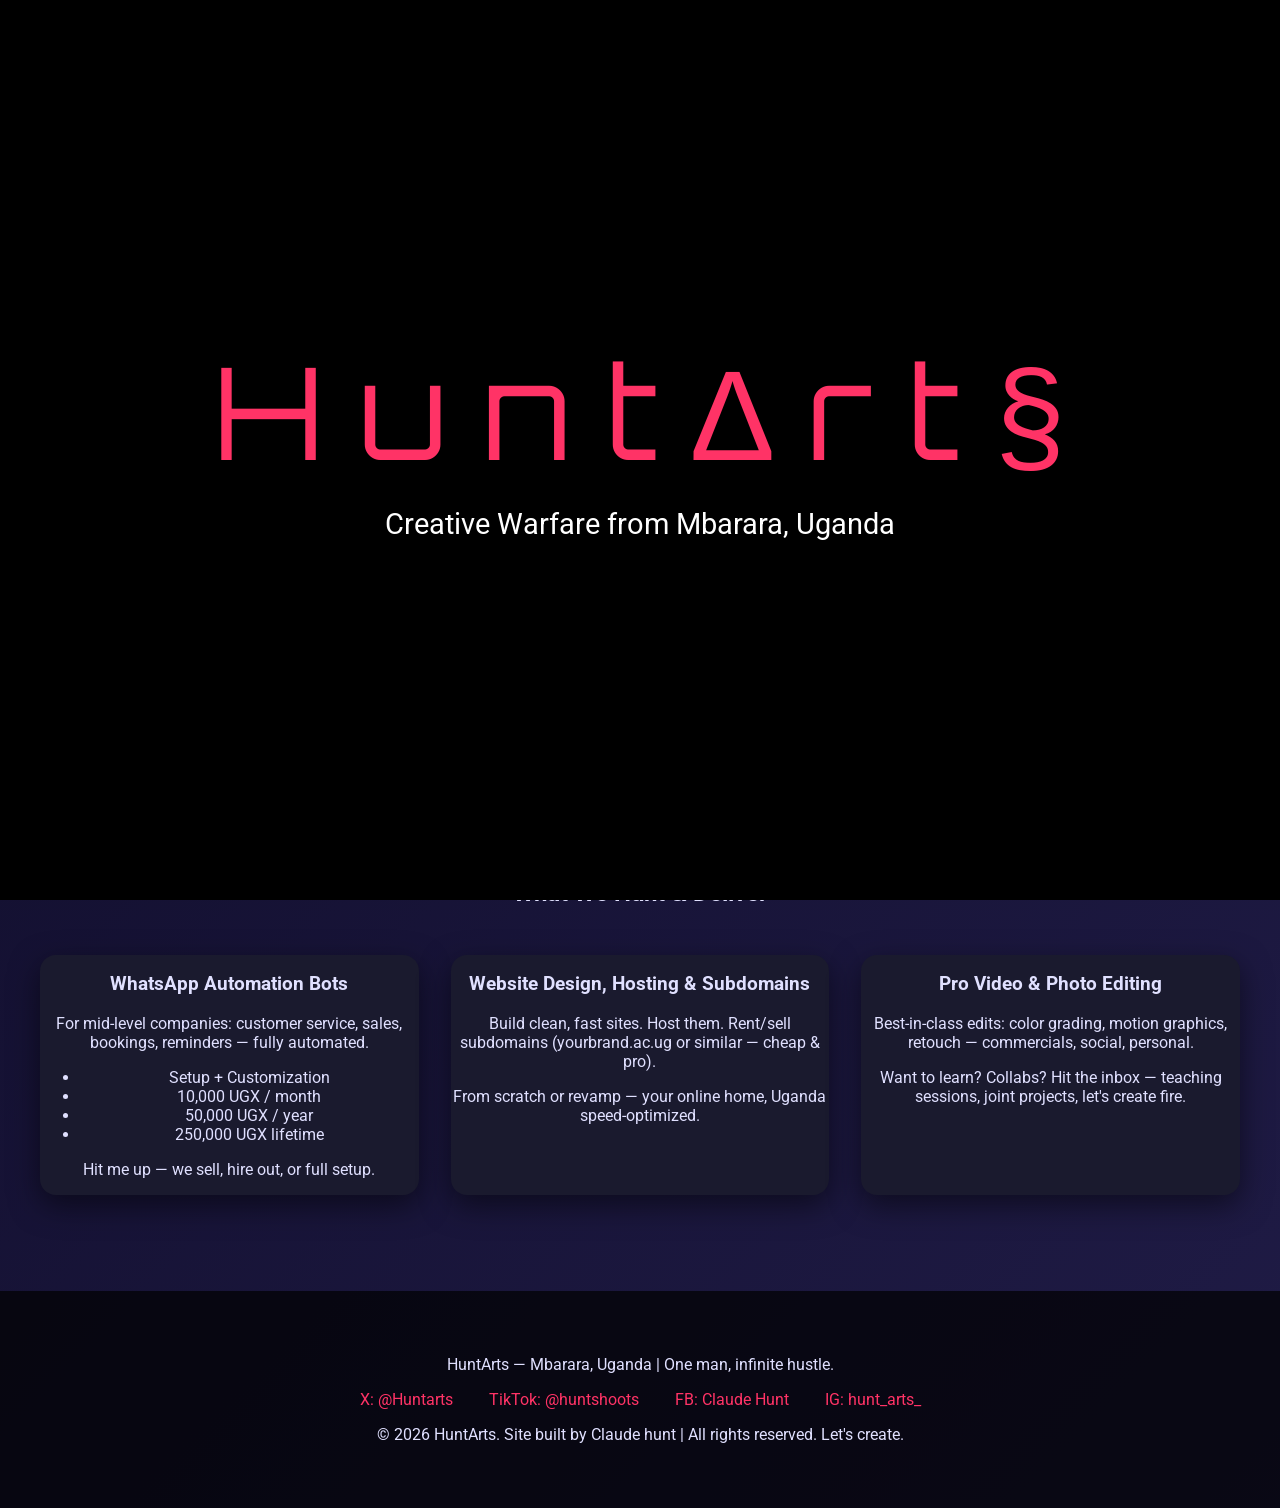
<file: index.html>
<!DOCTYPE html>
<html lang="en" data-theme="dark">  <!-- default dark, class toggles -->
<head>
  <meta charset="UTF-8">
  <meta name="viewport" content="width=device-width, initial-scale=1.0">
  <title>HuntArts | Creative Fire from Mbarara, Uganda</title>
  <meta name="description" content="One-man creative ops in Mbarara, Uganda: WhatsApp automation bots, website design & hosting, pro video/photo editing, collabs & training. Raw creativity meets software hustle.">
  <meta property="og:title" content="HuntArts - Mbarara's Creative Rebel">
  <meta property="og:description" content="Automated WhatsApp bots starting 10k UGX/month, lifetime 250k. Websites, subdomains, epic edits. Join the hunt.">
  <meta property="og:image" content="https://huntarts.vercel.app/assets/images/8.jpg"> <!-- make a cool one -->
  <link rel="stylesheet" href="assets/css/style.css">
  <!-- Google Fonts for punchy typography -->
  <link href="https://fonts.googleapis.com/css2?family=Orbitron:wght@700&family=Roboto:wght@400;700&display=swap" rel="stylesheet">
</head>
<body>

  <!-- Intro Animation Overlay -->
  <div id="intro" class="intro">
    <div class="logo-assemble">
      <span class="letter" style="--i:1">H</span>
      <span class="letter" style="--i:2">u</span>
      <span class="letter" style="--i:3">n</span>
      <span class="letter" style="--i:4">t</span>
      <span class="letter" style="--i:5">∆</span>
      <span class="letter" style="--i:6">r</span>
      <span class="letter" style="--i:7">t</span>
      <span class="letter" style="--i:8">§</span>
    </div>
    <p class="tagline">Creative Warfare from Mbarara, Uganda</p>
  </div>

  <header>
    <div class="container">
      <h1>HuntArts</h1>
      <button id="theme-toggle" class="theme-btn">🌙</button>
      <nav>
        <ul>
          <li><a href="index.html" class="active">Home</a></li>
          <li><a href="about.html">About</a></li>
          <li><a href="services.html">Services</a></li>
          <li><a href="contact.html">Contact/Collabs</a></li>
        </ul>
      </nav>
    </div>
  </header>

  <main>
    <section class="hero">
      <div class="container">
        <h2>One-Man Creative Ops in Mbarara, Uganda</h2>
        <p>Creativity × Software × Hustle. I build shit that moves businesses forward — no team, no bullshit, just results from the heart of Western Uganda.</p>
        
        <!-- Some cool animated pics section -->
        <div class="gallery">
          <div class="card hover-effect">
            <img src="assets/images/5.jpg" alt="Mbarara vibes"> <!-- replace with your pic -->
            <div class="overlay">Mbarara Streets Fueling the Fire</div>
          </div>
          <div class="card hover-effect">
            <img src="assets/images/0.jpg" alt="WhatsApp bot example">
            <div class="overlay">Automation That Sells 24/7</div>
          </div>
          <div class="card hover-effect">
            <img src="assets/images/9.jpg" alt="Pro edit">
            <div class="overlay">Edits That Hit Different</div>
          </div>
        </div>
      </div>
    </section>

    <section class="services-overview">
      <div class="container">
        <h2>What We Hunt & Deliver</h2>
        
        <div class="service-cards">
          <div class="card hover-effect">
            <h3>WhatsApp Automation Bots</h3>
            <p>For mid-level companies: customer service, sales, bookings, reminders — fully automated.</p>
            <ul>
              <li>Setup + Customization</li>
              <li>10,000 UGX / month</li>
              <li>50,000 UGX / year</li>
              <li>250,000 UGX lifetime</li>
            </ul>
            <p>Hit me up — we sell, hire out, or full setup.</p>
          </div>

          <div class="card hover-effect">
            <h3>Website Design, Hosting & Subdomains</h3>
            <p>Build clean, fast sites. Host them. Rent/sell subdomains (yourbrand.ac.ug or similar — cheap & pro).</p>
            <p>From scratch or revamp — your online home, Uganda speed-optimized.</p>
          </div>

          <div class="card hover-effect">
            <h3>Pro Video & Photo Editing</h3>
            <p>Best-in-class edits: color grading, motion graphics, retouch — commercials, social, personal.</p>
            <p>Want to learn? Collabs? Hit the inbox — teaching sessions, joint projects, let's create fire.</p>
          </div>
        </div>
      </div>
    </section>
  </main>

  <footer>
    <div class="container">
      <p>HuntArts — Mbarara, Uganda | One man, infinite hustle.</p>
      <div class="socials">
        <a href="https://x.com/Huntarts" target="_blank">X: @Huntarts</a>
        <a href="https://www.tiktok.com/@huntshoots" target="_blank">TikTok: @huntshoots</a>
        <a href="https://www.facebook.com/profile.php?id=ClaudeHunt" target="_blank">FB: Claude Hunt</a> <!-- adjust if needed -->
        <a href="https://www.instagram.com/hunt_arts_" target="_blank">IG: hunt_arts_</a>
      </div>
      <p>&copy; 2026 HuntArts. Site built by Claude hunt | All rights reserved. Let's create.</p>
    </div>
  </footer>

  <script src="assets/js/script.js"></script>
</body>
    </html>

    <script src="https://cdn.botpress.cloud/webchat/v3.6/inject.js"></script>
<script src="https://files.bpcontent.cloud/2026/03/10/08/20260310082033-B0WVZBTJ.js" defer></script>
</file>
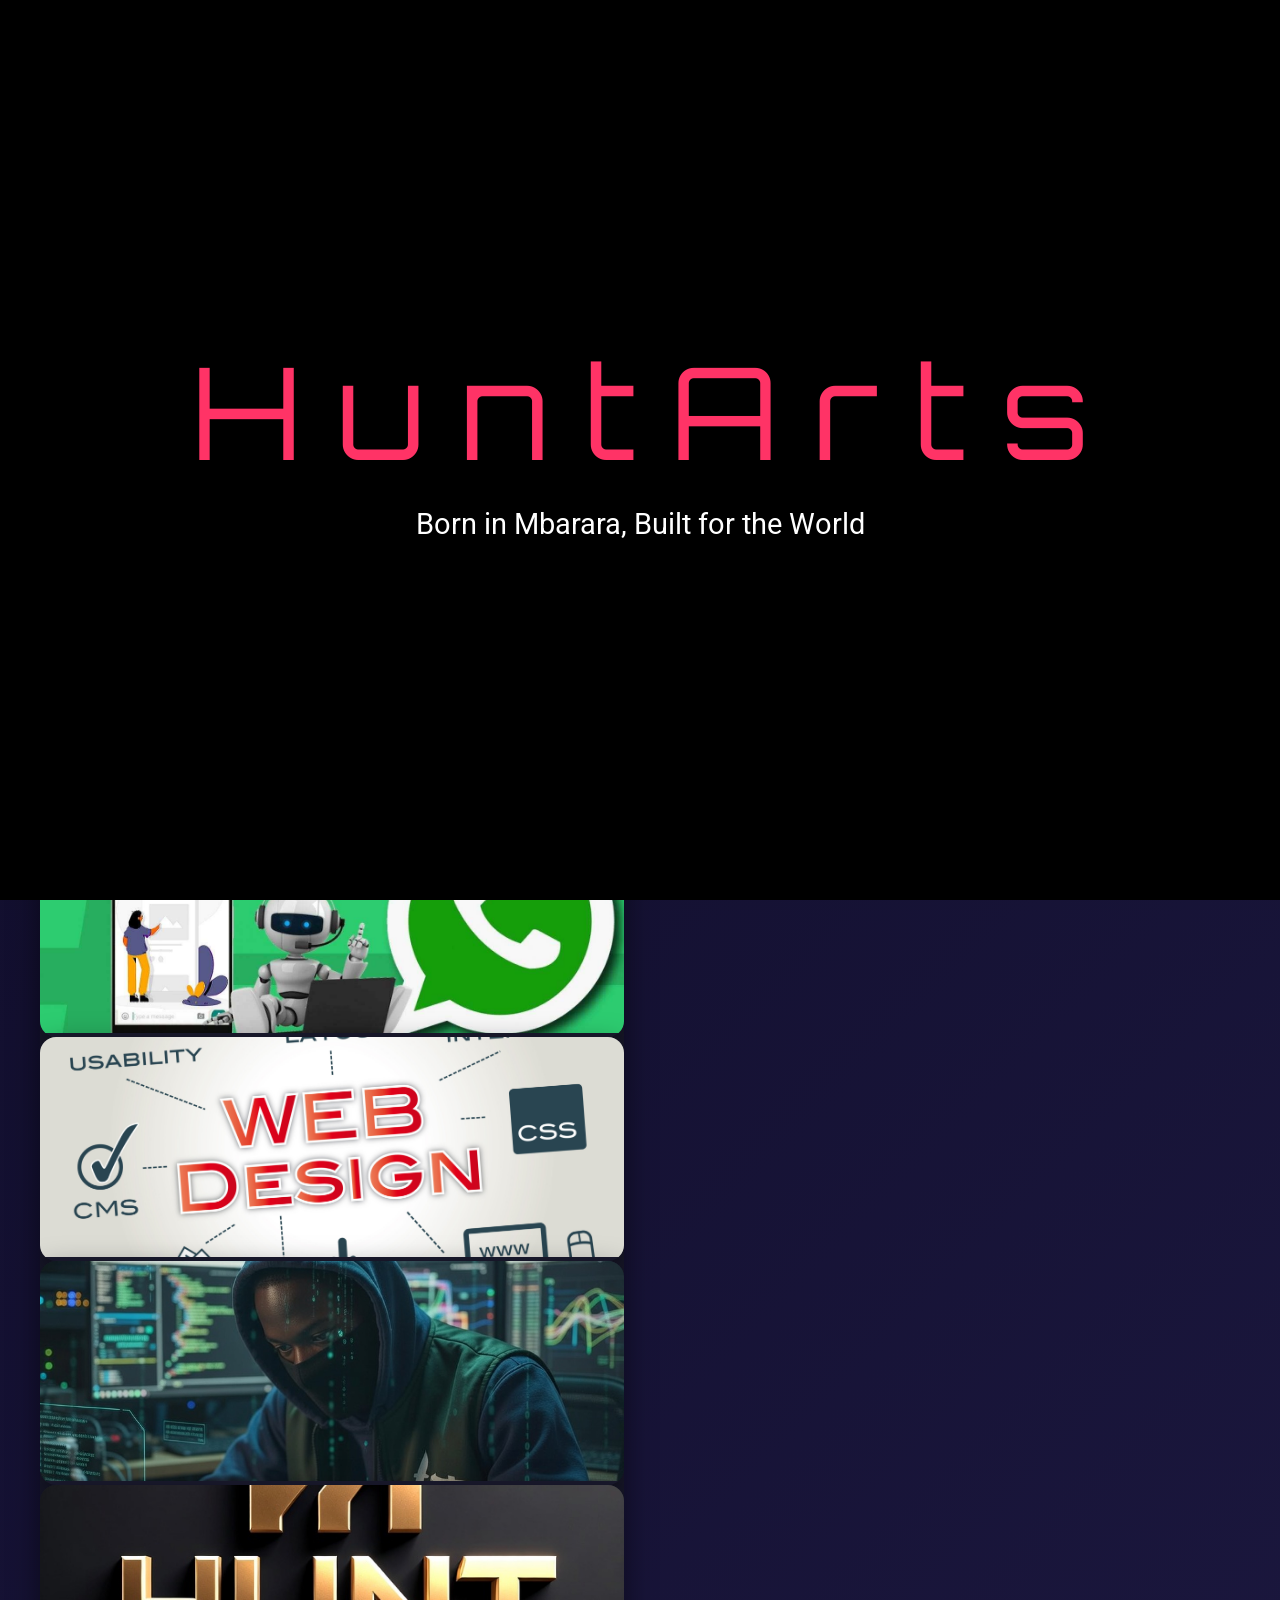
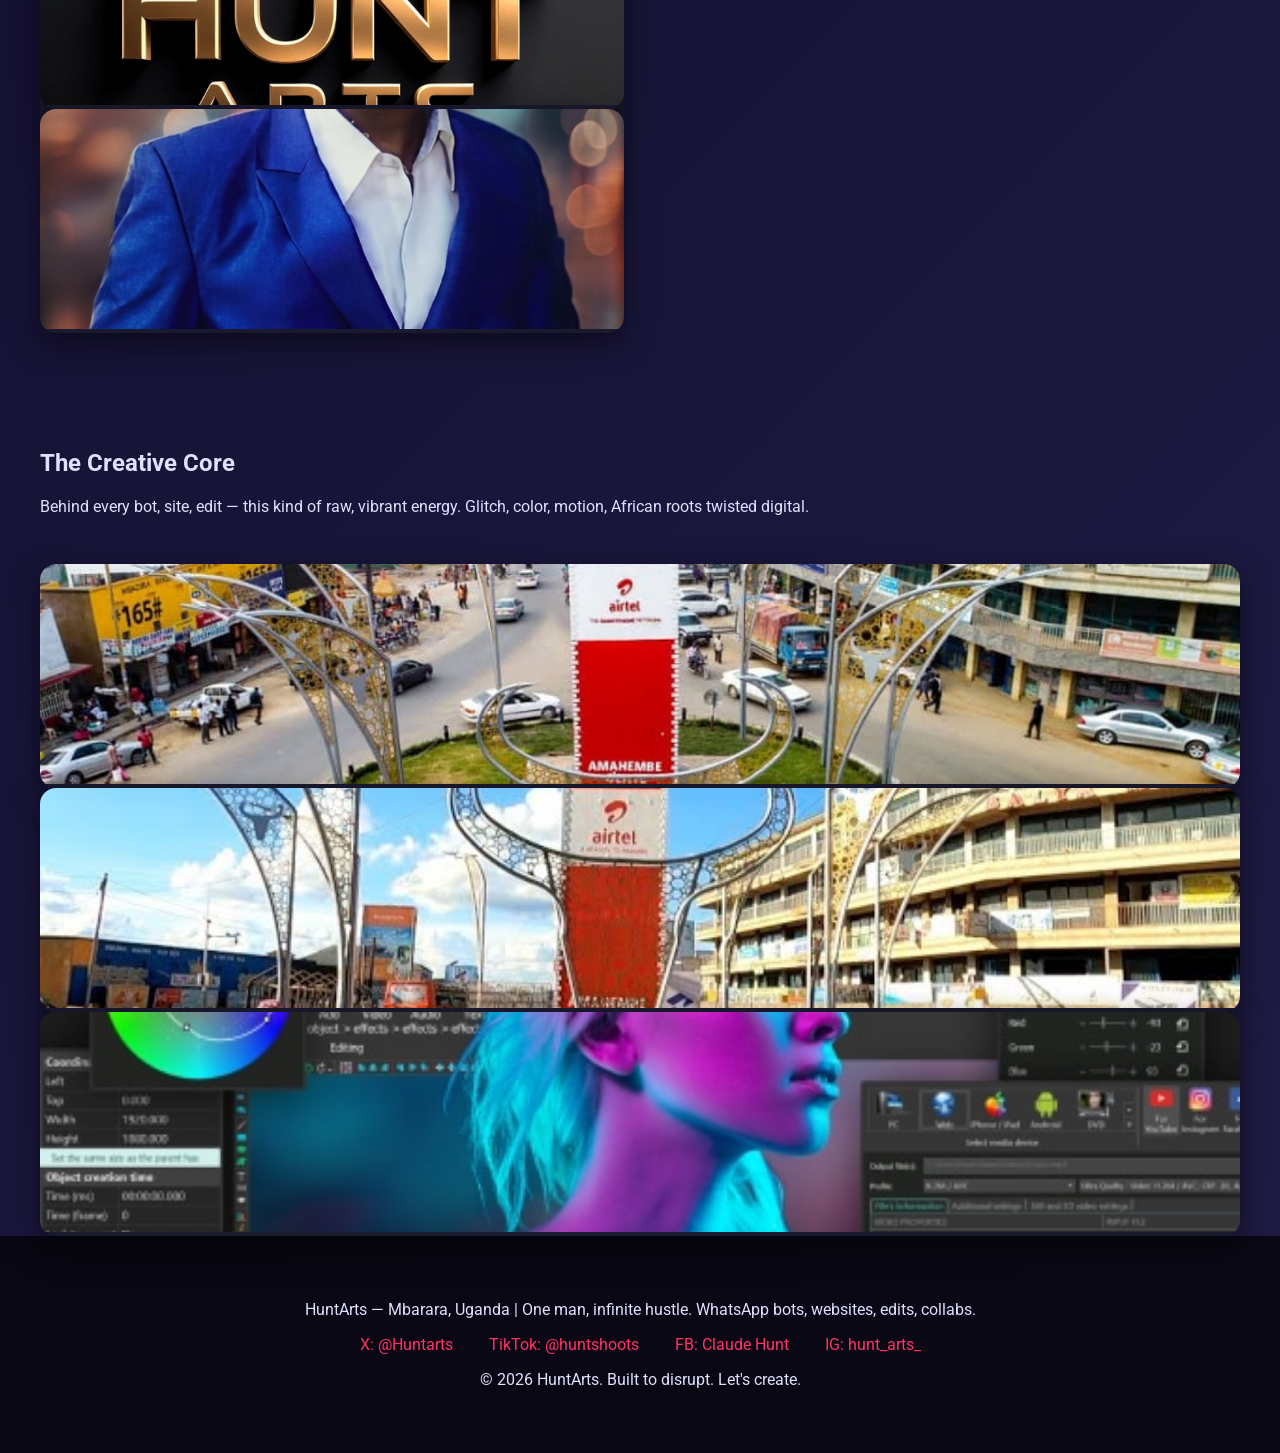
<file: about.html>
<!DOCTYPE html>
<html lang="en" data-theme="dark">
<head>
  <meta charset="UTF-8">
  <meta name="viewport" content="width=device-width, initial-scale=1.0">
  <title>About HuntArts | Mbarara's One-Man Creative Rebel</title>
  <meta name="description" content="Meet the mind behind HuntArts: Solo creator in Mbarara, Uganda building WhatsApp bots, websites, pro edits. Raw hustle, no team, pure fire. Collabs & training open.">
  <meta property="og:title" content="About HuntArts - From Mbarara Streets to Digital Domination">
  <meta property="og:description" content="One guy, one vision: Automate businesses, design killer sites, edit visuals that slap. Based in Western Uganda, ready to collab or teach.">
  <meta property="og:image" content="https://huntarts.vercel.app/assets/images/7.jpg">
  <link rel="stylesheet" href="assets/css/style.css">
  <link href="https://fonts.googleapis.com/css2?family=Orbitron:wght@700&family=Roboto:wght@400;700&display=swap" rel="stylesheet">
</head>
<body>

  <!-- Same Intro Animation as index for consistency -->
  <div id="intro" class="intro">
    <div class="logo-assemble">
      <span class="letter" style="--i:1">H</span>
      <span class="letter" style="--i:2">u</span>
      <span class="letter" style="--i:3">n</span>
      <span class="letter" style="--i:4">t</span>
      <span class="letter" style="--i:5">A</span>
      <span class="letter" style="--i:6">r</span>
      <span class="letter" style="--i:7">t</span>
      <span class="letter" style="--i:8">s</span>
    </div>
    <p class="tagline">Born in Mbarara, Built for the World</p>
  </div>

  <header>
    <div class="container">
      <h1>HuntArts</h1>
      <button id="theme-toggle" class="theme-btn">🌙</button>
      <nav>
        <ul>
          <li><a href="index.html">Home</a></li>
          <li><a href="about.html" class="active">About</a></li>
          <li><a href="services.html">Services</a></li>
          <li><a href="contact.html">Contact/Collabs</a></li>
        </ul>
      </nav>
    </div>
  </header>

  <main>
    <section class="hero about-hero">
      <div class="container">
        <h2>The HuntArts Story</h2>
        <p>I'm Claude (or whatever name you call me,Hunt or Kekyanzi. Whatever), the one-man engine roaring out of Mbarara, Uganda. No fancy office, no investors, no excuses. Just a laptop, killer ideas, and the streets of Western Uganda as my fuel.</p>
        
        <p>HuntArts started as pure necessity: local businesses needed WhatsApp to stop sleeping, websites that didn't look like 2010, and visuals that actually convert. I saw the gap, grabbed my tools, and started building. Now it's automation bots that close sales while you sleep, sites that load fast on Ugandan networks, edits that make jaws drop, and teaching others to hunt their own game.</p>

        <p>Mbarara isn't just where I'm based — it's the vibe. Hustle in the air, boda-bodas flying, markets alive, people grinding 24/7. That energy? I channel it into every line of code, every pixel, every bot flow. Fuck gatekeepers. If you're mid-level company tired of manual bullshit, or a creator wanting to level up — we're hunting together.</p>

        <!-- Gallery: Mbarara + creative self shots -->
        <div class="gallery">
          <div class="card hover-effect">

  <div class="card hover-effect">
            <img src="assets/images/1.jpg" alt="Boda boda hustle on Mbarara streets" loading="lazy" width="400" height="300">
            <div class="overlay">Boda Chaos Fueling the Fire</div>
          </div>
          <div class="card hover-effect">
            <img src="assets/images/2.jpg" alt="Busy Mbarara road with people and bikes" loading="lazy" width="400" height="300">
            <div class="overlay">Daily Grind Energy</div>
          </div>
          <div class="card hover-effect">
            <img src="assets/images/3.jpg" alt="Crowded Ugandan city street scene" loading="lazy" width="400" height="300">
            <div class="overlay">Market Vibes, No Filter</div>
          </div>
          <div class="card hover-effect">
            <img src="assets/images/4.jpg" alt="Woman on boda boda in Uganda town" loading="lazy" width="400" height="300">
            <div class="overlay">Real Life Hustle</div>
          </div>
          <div class="card hover-effect">
            <img src="assets/images/5.jpg" alt="Busy intersection in Ugandan city" loading="lazy" width="400" height="300">
            <div class="overlay">Where Deals Get Made</div>
          </div>
          <div class="card hover-effect">
            <img src="assets/images/6.jpg" alt="Mbarara urban traffic and crowds" loading="lazy" width="400" height="300">
            <div class="overlay">Western Uganda Pulse</div>
          </div>
              </div>

        <div class="mission">
          <h3>The Mission</h3>
          <ul>
            <li>Automate the boring so businesses scale without hiring armies.</li>
            <li>Make pro websites & hosting accessible, not elite.</li>
            <li>Deliver edits that turn average content into viral weapons.</li>
            <li>Teach & collab — because one man can start fires, but many keep them burning.</li>
          </ul>
          <p>Prices stay real: Bots from 10k/month, sites/subdomains cheap & fast, edits on demand. Collabs? Learning sessions? Bring it — inbox open.</p>
        </div>
      </div>
    </section>

    <!-- Optional glitch/art section for visual punch -->
    <section class="art-vibe">
      <div class="container">
        <h2>The Creative Core</h2>
        <p>Behind every bot, site, edit — this kind of raw, vibrant energy. Glitch, color, motion, African roots twisted digital.</p>
        <div class="gallery art-gallery">
          
          <div class="card hover-effect">
            <img src="assets/images/7.jpg" alt="Freelancer working on laptop in casual setup" loading="lazy" width="400" height="300">
            <div class="overlay">Daily Solo Grind</div>
          </div>
      

          </div>
          <div class="card hover-effect">

<img src="assets/images/8.jpg" alt="Creative person coding on Apple laptop" loading="lazy" width="400" height="300">
            <div class="overlay">Code Meets Creativity</div>

          </div>
          <div class="card hover-effect">

<img src="assets/images/10.jpg" alt="Workspace with laptop and tools" loading="lazy" width="400" height="300">
            <div class="overlay">One-Man Agency Setup</div>

          </div>
        </div>
      </div>
    </section>
  </main>

  <footer>
    <div class="container">
      <p>HuntArts — Mbarara, Uganda | One man, infinite hustle. WhatsApp bots, websites, edits, collabs.</p>
      <div class="socials">
        <a href="https://x.com/Huntarts" target="_blank">X: @Huntarts</a>
        <a href="https://www.tiktok.com/@huntshoots" target="_blank">TikTok: @huntshoots</a>
        <a href="https://www.facebook.com/profile.php?id=ClaudeHunt" target="_blank">FB: Claude Hunt</a>
        <a href="https://www.instagram.com/hunt_arts_" target="_blank">IG: hunt_arts_</a>
      </div>
      <p>© 2026 HuntArts. Built to disrupt. Let's create.</p>
    </div>
  </footer>

  <script src="assets/js/script.js"></script>
</body>
  </html>
</file>
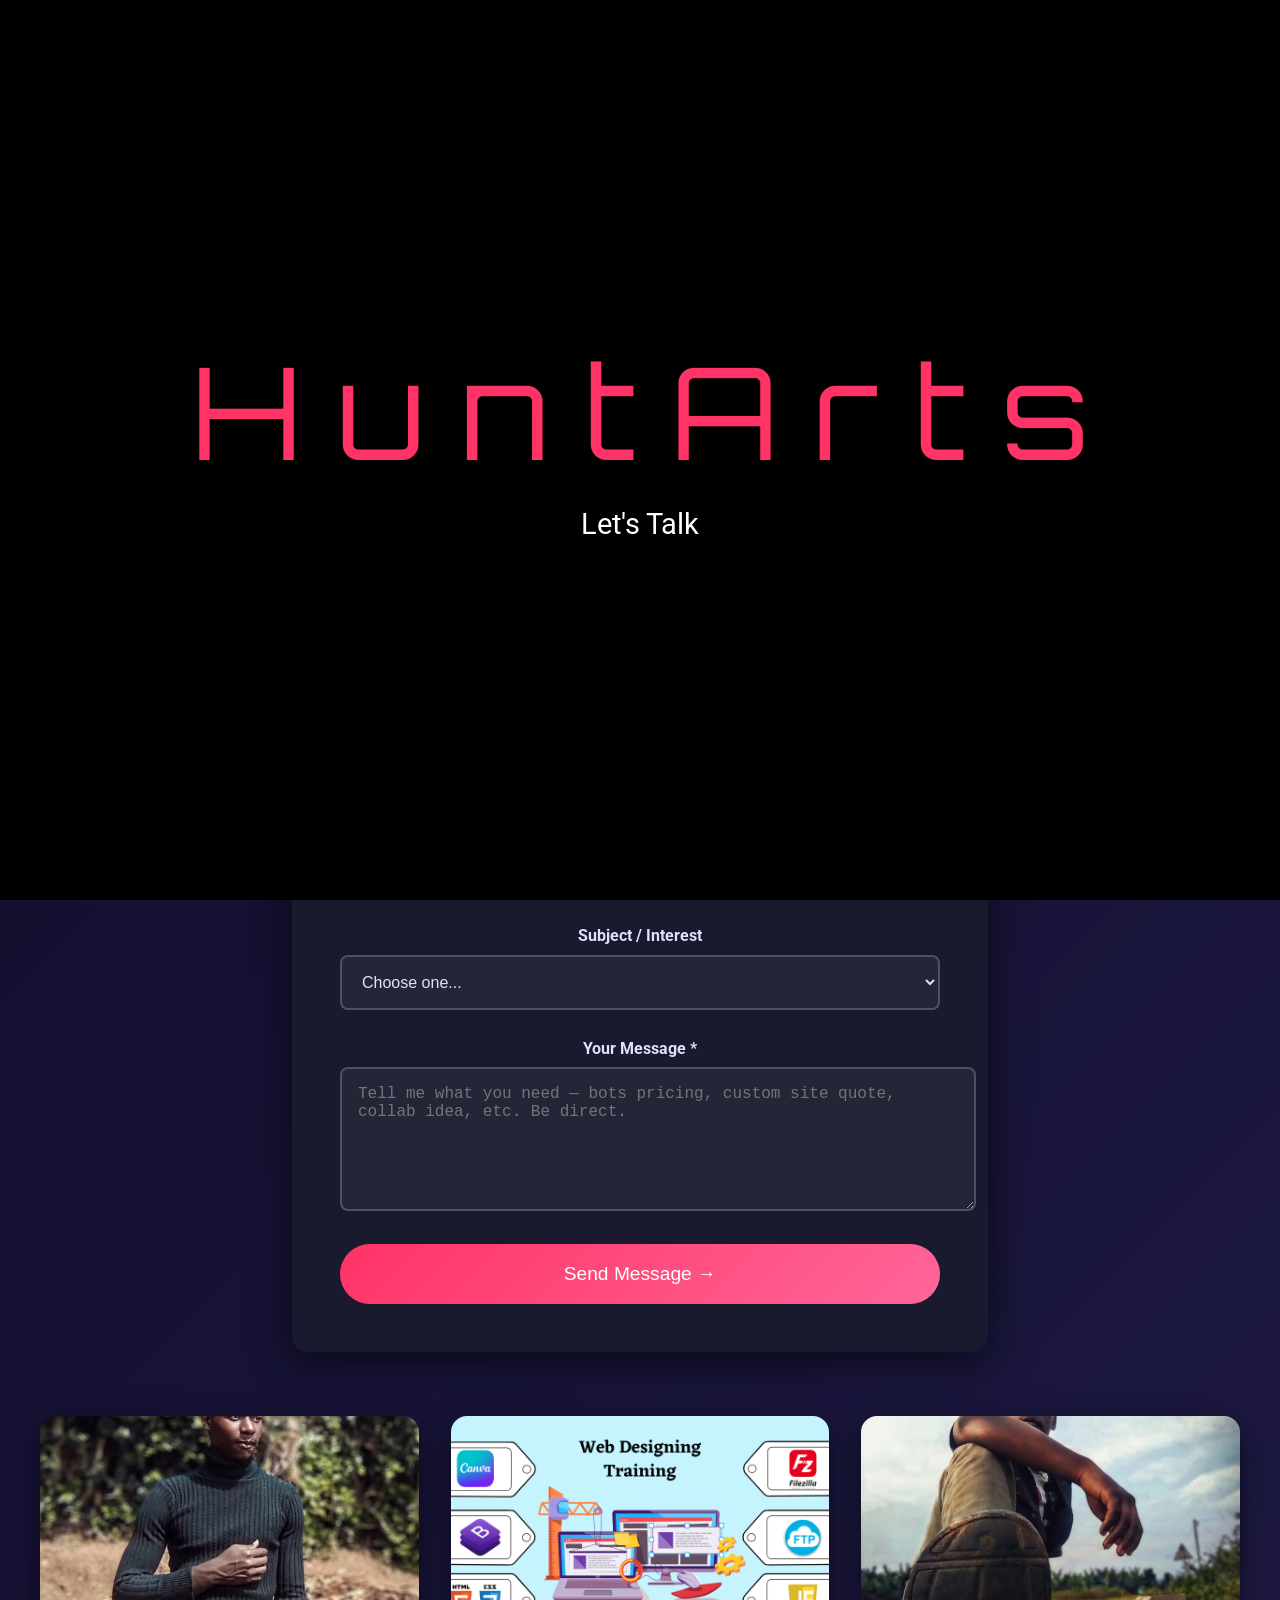
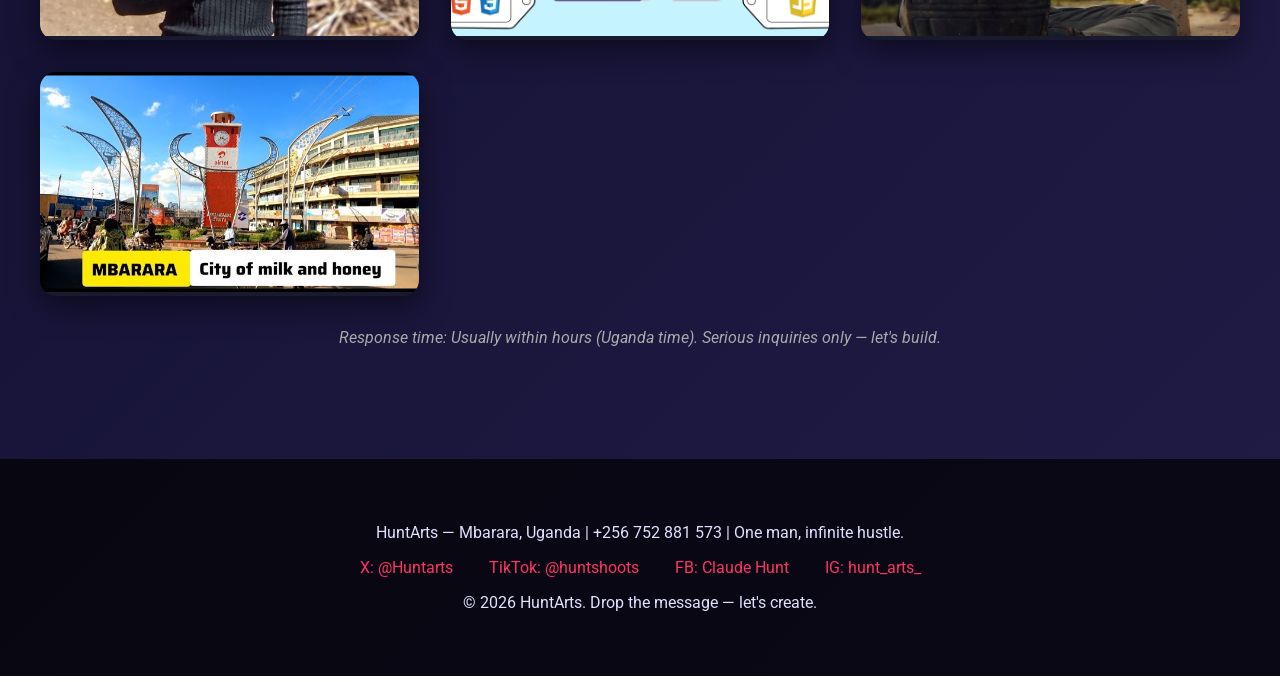
<file: contact.html>
<!DOCTYPE html>
<html lang="en" data-theme="dark">
<head>
  
    <script src="https://cdn.botpress.cloud/webchat/v3.6/inject.js"></script>
<script src="https://files.bpcontent.cloud/2026/03/10/08/20260310082033-B0WVZBTJ.js" defer></script>
    
  <meta charset="UTF-8">
  <meta name="viewport" content="width=device-width, initial-scale=1.0">
  <title>Contact HuntArts | WhatsApp + Call + Message - Mbarara Hustle</title>
  <meta name="description" content="Reach Claude at HuntArts: WhatsApp/call 256752881573, or send a message via form. Let's discuss bots, websites, hosting, edits, collabs, learning. Fast response from Mbarara, Uganda.">
  <meta property="og:title" content="Contact HuntArts - Get in Touch Now">
  <meta property="og:description" content="+256752881573 WhatsApp/Call. Formal message form. Ready for business, collabs, or training. No bullshit.">
  <meta property="og:image" content="https://huntarts.vercel.app/assets/images/9.jpg">
  <link rel="stylesheet" href="assets/css/style.css">
  <link href="https://fonts.googleapis.com/css2?family=Orbitron:wght@700&family=Roboto:wght@400;700&display=swap" rel="stylesheet">
</head>
<body>

  <!-- Intro Animation -->
  <div id="intro" class="intro">
    <div class="logo-assemble">
      <span class="letter" style="--i:1">H</span>
      <span class="letter" style="--i:2">u</span>
      <span class="letter" style="--i:3">n</span>
      <span class="letter" style="--i:4">t</span>
      <span class="letter" style="--i:5">A</span>
      <span class="letter" style="--i:6">r</span>
      <span class="letter" style="--i:7">t</span>
      <span class="letter" style="--i:8">s</span>
    </div>
    <p class="tagline">Let's Talk</p>
  </div>

  <header>
    <div class="container">
      <h1>HuntArts</h1>
      <button id="theme-toggle" class="theme-btn">🌙</button>
      <nav>
        <ul>
          <li><a href="index.html">Home</a></li>
          <li><a href="about.html">About</a></li>
          <li><a href="services.html">Services</a></li>
          <li><a href="contact.html" class="active">Contact</a></li>
        </ul>
      </nav>
    </div>
  </header>

  <main>
    <section class="hero contact-hero">
      <div class="container">
        <h2>Get in Touch - HuntArts HQ, Mbarara</h2>
        <p>One man, one line: WhatsApp or call me direct at <strong>+256 752 881 573</strong>. Prefer typing? Drop a formal message below — I'll hit back fast. Whether it's bot setup, website build, hosting, edits, free collab, or negotiating learning sessions, let's make shit happen.</p>

        <div class="contact-options">
          <a href="https://wa.me/256752881573?text=Hey%20HuntArts%2C%20I%20need%20..." target="_blank" class="cta-btn whatsapp-btn">
            <span>WhatsApp Me Now</span> <img src="assets/images/whatsapp.png" alt="WhatsApp" width="32"> <!-- add icon or use emoji 📱 -->
          </a>
          <a href="tel:+256752881573" class="cta-btn call-btn">
            Call +256 752 881 573
          </a>
        </div>

        <!-- Formal Contact Form -->
        <form id="contact-form" action="https://formspree.io/f/your-form-id-here" method="POST" class="contact-form"> <!-- Replace with your Formspree/Getform endpoint -->
          <h3>Leave a Message</h3>
          
          <div class="form-group">
            <label for="name">Your Name *</label>
            <input type="text" id="name" name="name" required placeholder="whoever you are">
          </div>

          <div class="form-group">
            <label for="email">Email Address *</label>
            <input type="email" id="email" name="email" required placeholder="your@email.com">
          </div>

          <div class="form-group">
            <label for="subject">Subject / Interest</label>
            <select id="subject" name="subject">
              <option value="">Choose one...</option>
              <option value="WhatsApp Bot">WhatsApp Automation Bot</option>
              <option value="Website Creation">Website Design/Creation</option>
              <option value="Hosting">Hosting / Subdomains</option>
              <option value="Video Photo Editing">Pro Video/Photo Editing</option>
              <option value="Collab">Free Collab / Joint Project</option>
              <option value="Learning">Learning / Training (negotiable)</option>
              <option value="Other">Other / General Inquiry</option>
            </select>
          </div>

          <div class="form-group">
            <label for="message">Your Message *</label>
            <textarea id="message" name="message" rows="6" required placeholder="Tell me what you need — bots pricing, custom site quote, collab idea, etc. Be direct."></textarea>
          </div>

          <!-- Hidden fields if needed -->
          <input type="hidden" name="_subject" value="New HuntArts Inquiry">
          <input type="hidden" name="_next" value="https://huntarts.vercel.app/thanks.html"> <!-- optional thanks page -->

          <button type="submit" class="submit-btn">Send Message →</button>
        </form>

        <!-- Gallery: Mbarara + WhatsApp vibe -->
        <div class="gallery">
          <div class="card hover-effect">

<img src="assets/images/13.jpg" alt="Cyberpunk glitch abstract blocks" loading="lazy" width="400" height="300"> 

          <div class="overlay">Mbarara Clock Tower - Hustle Central</div>
          </div>
          <div class="card hover-effect">

<img src="assets/images/12.jpg" alt="Psychedelic neon glitch pattern" loading="lazy" width="400" height="300">
     

            <div class="overlay">Busy Mbarara Streets - Where Deals Happen</div>
          </div>
          <div class="card hover-effect">

<img src="assets/images/14.jpg" alt="Futuristic glitch vibrant colors" loading="lazy" width="400" height="300">

            <div class="overlay">WhatsApp Business in Action - Your Bots Look Like This</div>
          </div>
          <div class="card hover-effect">

<img src="assets/images/8.jpg" alt="Creative person coding on Apple laptop" loading="lazy" width="400" height="300">

            <div class="overlay">Clean Contact Form Vibes - Keep It Professional</div>
          </div>
        </div>

        <p class="note">Response time: Usually within hours (Uganda time). Serious inquiries only — let's build.</p>
      </div>
    </section>
  </main>

  <footer>
    <div class="container">
      <p>HuntArts — Mbarara, Uganda | +256 752 881 573 | One man, infinite hustle.</p>
      <div class="socials">
        <a href="https://x.com/Huntarts" target="_blank">X: @Huntarts</a>
        <a href="https://www.tiktok.com/@huntshoots" target="_blank">TikTok: @huntshoots</a>
        <a href="https://www.facebook.com/profile.php?id=ClaudeHunt" target="_blank">FB: Claude Hunt</a>
        <a href="https://www.instagram.com/hunt_arts_" target="_blank">IG: hunt_arts_</a>
      </div>
      <p>© 2026 HuntArts. Drop the message — let's create.</p>
    </div>
  </footer>

  <script src="assets/js/script.js"></script>
</body>
  </html>
</file>
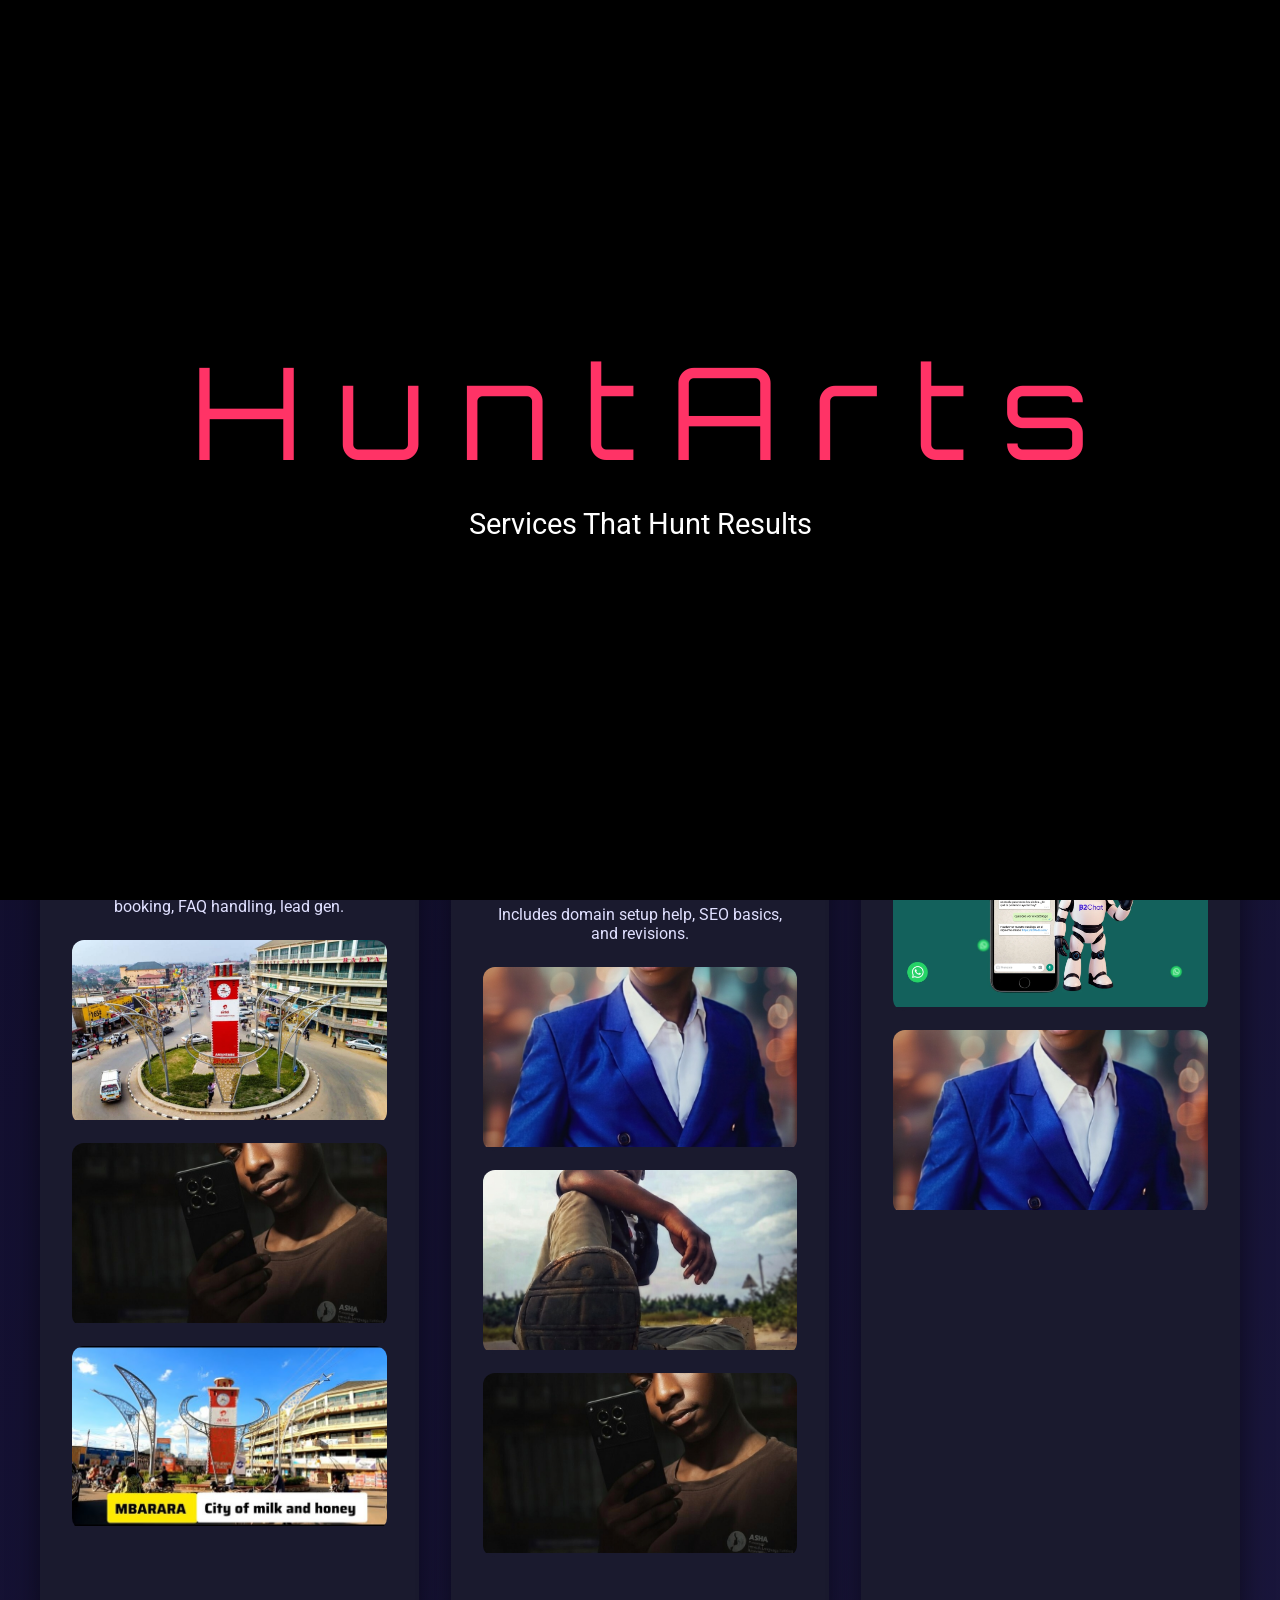
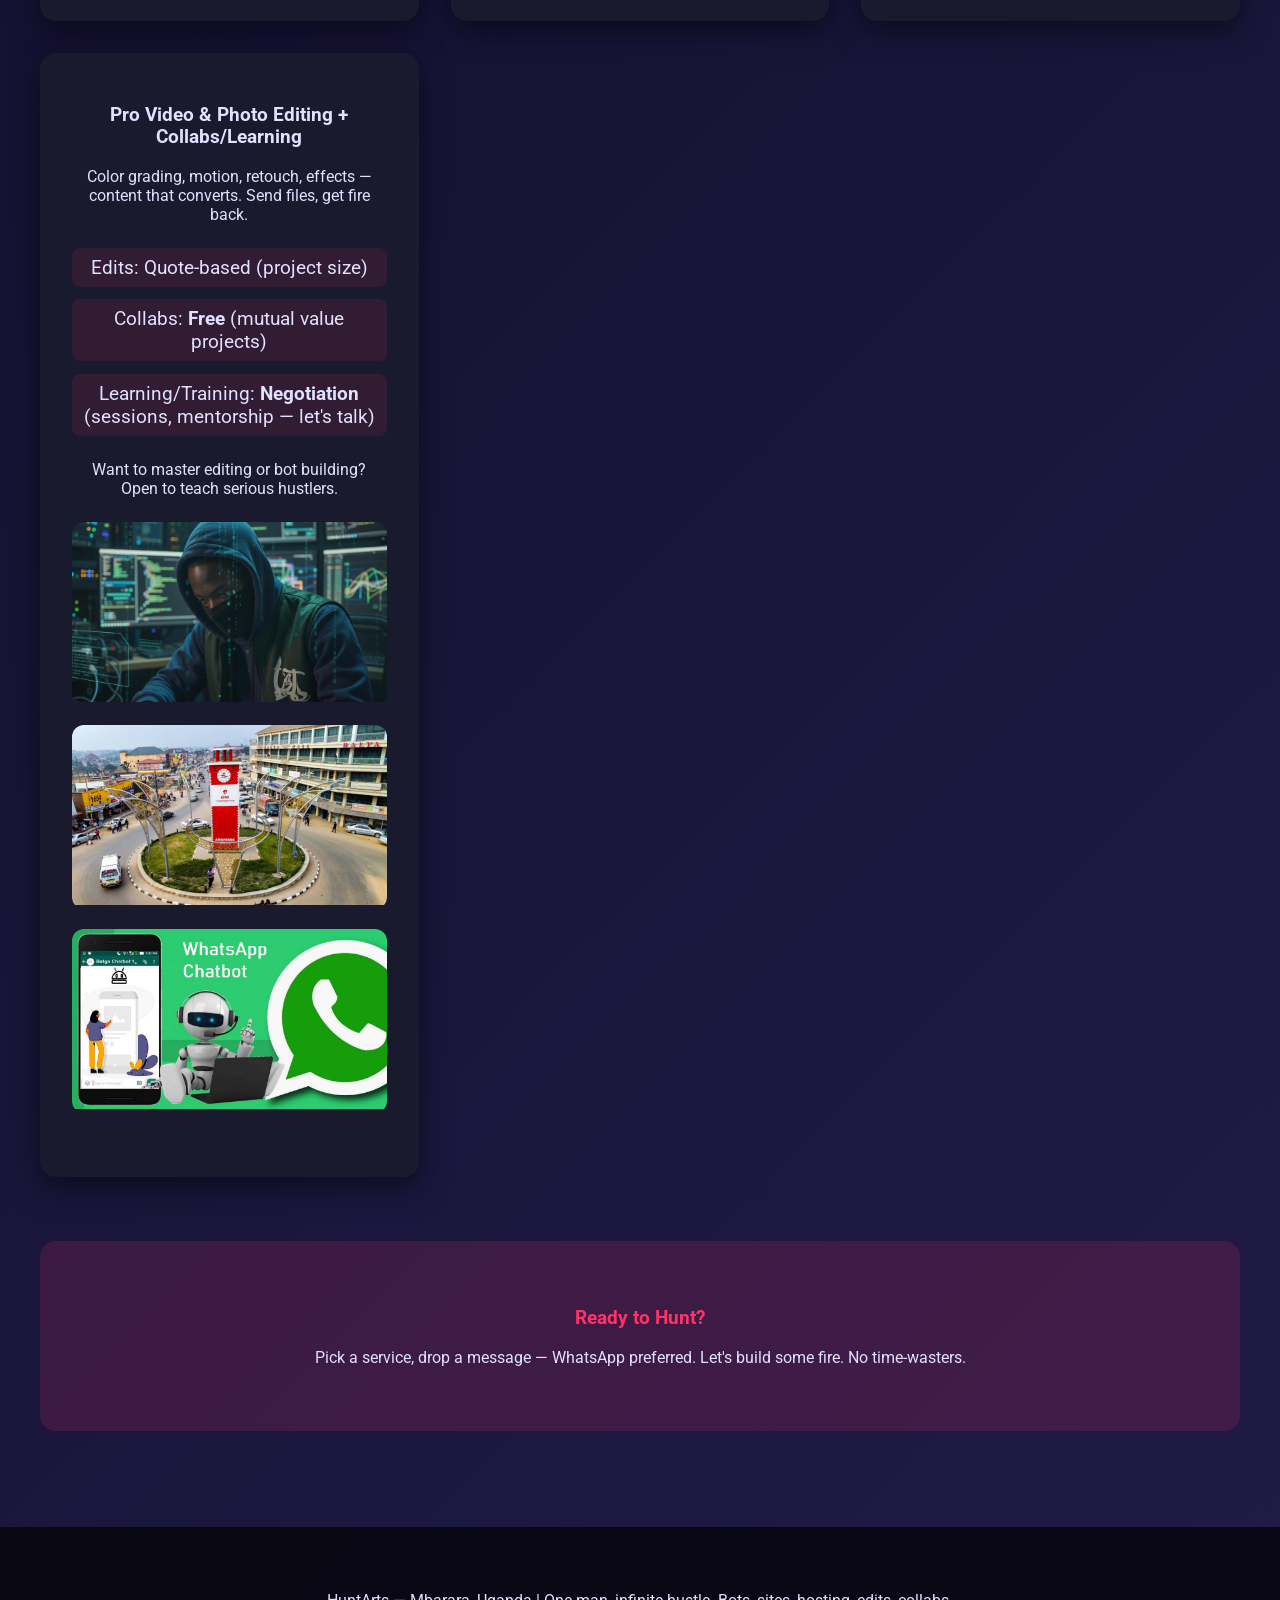
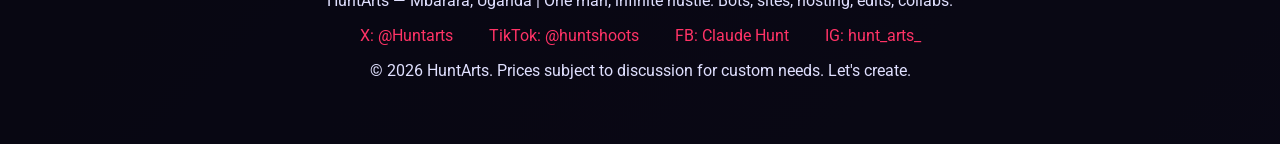
<file: services.html>
<!DOCTYPE html>
<html lang="en" data-theme="dark">
<head>
  <meta charset="UTF-8">
  <meta name="viewport" content="width=device-width, initial-scale=1.0">
  <title>Services | HuntArts - Automation, Websites, Edits & More from Mbarara</title>
  <meta name="description" content="HuntArts services: WhatsApp bots (10k/mo, 50k/yr, 250k lifetime), website creation (50k-250k tiers), hosting (30k/yr), pro video/photo edits, free collabs, negotiable learning sessions. Mbarara-based hustle.">
  <meta property="og:title" content="HuntArts Services - Level Up Your Business">
  <meta property="og:description" content="Bots that sell while you sleep, killer websites, reliable hosting, epic edits. Collabs free, training negotiable. Real prices, real results.">
  <meta property="og:image" content="https://huntarts.vercel.app/assets/images/4.jpg">
  <link rel="stylesheet" href="assets/css/style.css">
  <link href="https://fonts.googleapis.com/css2?family=Orbitron:wght@700&family=Roboto:wght@400;700&display=swap" rel="stylesheet">
</head>
<body>

  <!-- Intro Animation (same as others) -->
  <div id="intro" class="intro">
    <div class="logo-assemble">
      <span class="letter" style="--i:1">H</span>
      <span class="letter" style="--i:2">u</span>
      <span class="letter" style="--i:3">n</span>
      <span class="letter" style="--i:4">t</span>
      <span class="letter" style="--i:5">A</span>
      <span class="letter" style="--i:6">r</span>
      <span class="letter" style="--i:7">t</span>
      <span class="letter" style="--i:8">s</span>
    </div>
    <p class="tagline">Services That Hunt Results</p>
  </div>

  <header>
    <div class="container">
      <h1>HuntArts</h1>
      <button id="theme-toggle" class="theme-btn">🌙</button>
      <nav>
        <ul>
          <li><a href="index.html">Home</a></li>
          <li><a href="about.html">About</a></li>
          <li><a href="services.html" class="active">Services</a></li>
          <li><a href="contact.html">Contact/Collabs</a></li>
        </ul>
      </nav>
    </div>
  </header>

  <main>
    <section class="hero services-hero">
      <div class="container">
        <h2>HuntArts Services — Pick Your Weapon</h2>
        <p>One-man ops delivering big impact: Automation that scales your mid-level biz, websites that load fast and look pro, hosting without headaches, edits that slap, collabs for free, and learning if you're ready to grind. All from Mbarara, Uganda. Prices in UGX, no hidden fees.</p>

        <!-- Pricing Cards Grid -->
        <div class="pricing-grid">
          <!-- WhatsApp Bots -->
          <div class="pricing-card hover-effect">
            <h3>WhatsApp Automation Bots</h3>
            <p>Turn WhatsApp into your 24/7 sales/customer service machine. Auto-replies, bookings, orders, reminders, payments — custom flows for mid-level companies. Setup, sell, or hire out.</p>
            <div class="price-list">
              <div class="price-item">Monthly: <strong>10,000 UGX</strong></div>
              <div class="price-item">Yearly: <strong>50,000 UGX</strong> (save big)</div>
              <div class="price-item">Lifetime: <strong>250,000 UGX</strong> (own it forever)</div>
            </div>
            <p>Examples: Order processing, appointment booking, FAQ handling, lead gen.</p>
            <div class="gallery mini-gallery">
              <div class="card">

<img src="assets/images/7.jpg" alt="up above" loading="lazy" width="400" height="300">
                

                <div class="overlay">Bot Flow Example</div>
              </div>
              <div class="card">

<img src="assets/images/0.jpg" alt="GrieF" loading="lazy" width="400" height="300">
  
                <div class="overlay">Multi-Agent Dashboard</div>
              </div>
              <div class="card">

<img src="assets/images/8.jpg" alt="Hunt to the world" loading="lazy" width="400" height="300">
                

                <div class="overlay">Customer Service Automation</div>
              </div>
            </div>
          </div>

          <!-- Website Creation -->
          <div class="pricing-card hover-effect">
            <h3>Website Creation & Design</h3>
            <p>From basic to beast-mode: Clean, fast, mobile-first sites optimized for Uganda networks. E-commerce, portfolios, business landing pages — whatever you need.</p>
            <div class="price-list">
              <div class="price-item">General: <strong>50,000 UGX</strong> (solid starter site)</div>
              <div class="price-item">VIP: <strong>150,000 UGX</strong> (advanced features, custom design)</div>
              <div class="price-item">Executive: <strong>250,000 UGX</strong> (full pro build, animations, integrations)</div>
            </div>
            <p>Includes domain setup help, SEO basics, and revisions.</p>
            <div class="gallery mini-gallery">
              <div class="card">

<img src="assets/images/6.jpg" alt="#runaway" loading="lazy" width="400" height="300">
                
                <div class="overlay">Modern Portfolio Example</div>
              </div>
              <div class="card">

<img src="assets/images/14.jpg" alt="Its about belief" loading="lazy" width="400" height="300">
  

                <div class="overlay">Creative Portfolio Layout</div>
              </div>
              <div class="card">

<img src="assets/images/0.jpg" alt="HUNT" loading="lazy" width="400" height="300">
                                                               

                <div class="overlay">Dynamic Design Inspiration</div>
              </div>
            </div>
          </div>

          <!-- Hosting -->
          <div class="pricing-card hover-effect">
            <h3>Website Hosting & Subdomains</h3>
            <p>Reliable hosting with Uganda-friendly speeds. Rent your spot or get a subdomain (yourbrand.huntarts.ug). No downtime bullshit.</p>
            <div class="price-list">
              <div class="price-item">Yearly: <strong>30,000 UGX</strong></div>
              <div class="price-item">Monthly: <strong>5,000 UGX</strong></div>
            </div>
            <p>Subdomains cheap/extra — ask for details.</p>
            <div class="gallery mini-gallery">
              <div class="card">

<img src="assets/images/1.jpg" alt="BRAIN AT WORK" loading="lazy" width="400" height="300">
                

                <div class="overlay">Hosting Control Panel</div>
              </div>
              <div class="card">

<img src="assets/images/6.jpg" alt="U GOT ME,I GOT YOU" loading="lazy" width="400" height="300">
                

                <div class="overlay">Server Management Dashboard</div>
              </div>
            </div>
          </div>

          <!-- Edits, Collabs, Learning -->
          <div class="pricing-card hover-effect">
            <h3>Pro Video & Photo Editing + Collabs/Learning</h3>
            <p>Color grading, motion, retouch, effects — content that converts. Send files, get fire back.</p>
            <div class="price-list">
              <div class="price-item">Edits: Quote-based (project size)</div>
              <div class="price-item">Collabs: <strong>Free</strong> (mutual value projects)</div>
              <div class="price-item">Learning/Training: <strong>Negotiation</strong> (sessions, mentorship — let's talk)</div>
            </div>
            <p>Want to master editing or bot building? Open to teach serious hustlers.</p>
            <div class="gallery mini-gallery">
              <div class="card">

<img src="assets/images/4.jpg" alt="From the source" loading="lazy" width="400" height="300">
  

                <div class="overlay">Video Editing Timeline</div>
              </div>
              <div class="card">

<img src="assets/images/7.jpg" alt="Hunt arts at work" loading="lazy" width="400" height="300">
                

                <div class="overlay">Pro Editing Interface</div>
              </div>
              <div class="card">

<img src="assets/images/2.jpg" alt="That's why its only me HUNT" loading="lazy" width="400" height="300">
  

                <div class="overlay">Creative Hustle in Uganda</div>
              </div>
            </div>
          </div>
        </div>

        <div class="cta">
          <h3>Ready to Hunt?</h3>
          <p>Pick a service, drop a message — WhatsApp preferred. Let's build some fire. No time-wasters.</p>
        </div>
      </div>
    </section>
  </main>

  <footer>
    <div class="container">
      <p>HuntArts — Mbarara, Uganda | One man, infinite hustle. Bots, sites, hosting, edits, collabs.</p>
      <div class="socials">
        <a href="https://x.com/Huntarts" target="_blank">X: @Huntarts</a>
        <a href="https://www.tiktok.com/@huntshoots" target="_blank">TikTok: @huntshoots</a>
        <a href="https://www.facebook.com/profile.php?id=ClaudeHunt" target="_blank">FB: Claude Hunt</a>
        <a href="https://www.instagram.com/hunt_arts_" target="_blank">IG: hunt_arts_</a>
      </div>
      <p>© 2026 HuntArts. Prices subject to discussion for custom needs. Let's create.</p>
    </div>
  </footer>

  <script src="assets/js/script.js"></script>
</body>
    </html>
</file>
<file: assets/css/style.css>
:root {
  --bg: #0a0a0f;
  --text: #e0e0ff;
  --accent: #ff3366; /* hot pink punch */
  --accent2: #00ff9d;
  --card: #1a1a2e;
}

[data-theme="light"] {
  --bg: #f0f4ff;
  --text: #1a1a2e;
  --card: #ffffff;
}

body {
  margin: 0;
  font-family: 'Roboto', sans-serif;
  background: var(--bg);
  color: var(--text);
  background: linear-gradient(135deg, #0f0c29, #302b63, #24243e); /* animated later */
  background-size: 400% 400%;
  animation: gradientShift 15s ease infinite;
}

@keyframes gradientShift {
  0% { background-position: 0% 50%; }
  50% { background-position: 100% 50%; }
  100% { background-position: 0% 50%; }
}

.container { max-width: 1200px; margin: 0 auto; padding: 0 2rem; }

header { padding: 1.5rem 0; background: rgba(0,0,0,0.4); backdrop-filter: blur(10px); position: sticky; top: 0; z-index: 10; }
h1 { font-family: 'Orbitron', sans-serif; color: var(--accent); }

nav ul { display: flex; gap: 2rem; list-style: none; }
nav a { color: var(--text); text-decoration: none; font-weight: bold; }
nav a.active, nav a:hover { color: var(--accent); }

.theme-btn { background: none; border: none; font-size: 1.5rem; cursor: pointer; }

.intro {
  position: fixed; inset: 0; background: #000; display: flex; flex-direction: column; justify-content: center; align-items: center; z-index: 999; transition: opacity 1s;
}
.intro.hidden { opacity: 0; pointer-events: none; }

.logo-assemble { font-family: 'Orbitron', sans-serif; font-size: 8rem; color: var(--accent); }
.letter { opacity: 0; transform: scale(0.5) rotate(-30deg); display: inline-block; animation: assemble 0.8s forwards; animation-delay: calc(var(--i) * 0.15s); }
@keyframes assemble { to { opacity: 1; transform: scale(1) rotate(0); } }

.tagline { font-size: 1.8rem; margin-top: 1rem; color: #fff; }

.hero, .services-overview { padding: 6rem 0; text-align: center; }

.gallery, .service-cards {
  display: grid;
  grid-template-columns: repeat(auto-fit, minmax(300px, 1fr));
  gap: 2rem;
  margin-top: 3rem;
}

.card {
  background: var(--card); border-radius: 16px; overflow: hidden; box-shadow: 0 10px 30px rgba(0,0,0,0.5); transition: all 0.4s ease; position: relative;
}
.card:hover { transform: translateY(-15px) scale(1.05); box-shadow: 0 20px 50px rgba(255,51,102,0.4); }

.hover-effect img { width: 100%; height: 220px; object-fit: cover; transition: transform 0.6s; }
.card:hover img { transform: scale(1.15); }

.overlay { position: absolute; inset: 0; background: rgba(0,0,0,0.6); display: flex; align-items: center; justify-content: center; color: white; font-weight: bold; opacity: 0; transition: opacity 0.4s; }
.card:hover .overlay { opacity: 1; }

footer { background: rgba(0,0,0,0.7); padding: 3rem 0; text-align: center; }
.socials a { color: var(--accent); margin: 0 1rem; text-decoration: none; }
.pricing-grid {
  display: grid;
  grid-template-columns: repeat(auto-fit, minmax(320px, 1fr));
  gap: 2rem;
  margin: 4rem 0;
}

.pricing-card {
  background: var(--card);
  border-radius: 16px;
  padding: 2rem;
  box-shadow: 0 10px 30px rgba(0,0,0,0.5);
  transition: all 0.4s;
}

.pricing-card:hover {
  transform: translateY(-15px);
  box-shadow: 0 20px 50px rgba(255,51,102,0.4);
}

.price-list {
  margin: 1.5rem 0;
  font-size: 1.2rem;
}

.price-item {
  margin: 0.8rem 0;
  padding: 0.5rem;
  background: rgba(255,51,102,0.1);
  border-radius: 8px;
}

.mini-gallery {
  display: grid;
  grid-template-columns: repeat(auto-fit, minmax(180px, 1fr));
  gap: 1.2rem;
  margin-top: 1.5rem;
  margin-bottom: 2rem;
}

.mini-gallery .card {
  background: var(--card);
  border-radius: 12px;
  overflow: hidden;
  box-shadow: var(--shadow);
  transition: var(--transition);
}

.mini-gallery .card:hover {
  transform: translateY(-10px);
  box-shadow: 0 15px 35px rgba(255,51,102,0.3);
}

.mini-gallery .card img {
  width: 100%;
  height: 180px;
  object-fit: cover;
  transition: transform 0.6s ease;
}

.mini-gallery .card:hover img {
  transform: scale(1.1);
}

.mini-gallery .overlay {
  opacity: 0;
  transition: opacity 0.4s ease;
  font-size: 1rem; /* smaller text for mini */
}

.mini-gallery .card:hover .overlay {
  opacity: 1;
  }

.cta {
  text-align: center;
  margin-top: 4rem;
  padding: 3rem;
  background: rgba(255,51,102,0.15);
  border-radius: 16px;
}

.cta h3 { color: var(--accent); }
.contact-options {
  display: flex;
  gap: 2rem;
  justify-content: center;
  margin: 3rem 0;
  flex-wrap: wrap;
}

.cta-btn {
  background: var(--accent);
  color: white;
  padding: 1.2rem 2.5rem;
  border-radius: 50px;
  text-decoration: none;
  font-weight: bold;
  font-size: 1.3rem;
  transition: all 0.3s;
  display: flex;
  align-items: center;
  gap: 1rem;
}

.cta-btn:hover { transform: scale(1.1); background: var(--accent2); }

.whatsapp-btn { background: #25D366; }
.call-btn { background: #007bff; }

.contact-form {
  max-width: 600px;
  margin: 4rem auto;
  background: var(--card);
  padding: 3rem;
  border-radius: 16px;
  box-shadow: 0 10px 40px rgba(0,0,0,0.6);
}

.form-group {
  margin-bottom: 1.8rem;
}

label { display: block; margin-bottom: 0.6rem; font-weight: bold; }

input, select, textarea {
  width: 100%;
  padding: 1rem;
  border: 2px solid rgba(255,255,255,0.2);
  border-radius: 8px;
  background: rgba(255,255,255,0.05);
  color: var(--text);
  font-size: 1rem;
}

input:focus, select:focus, textarea:focus { border-color: var(--accent); outline: none; }

.submit-btn {
  background: linear-gradient(135deg, var(--accent), #ff6699);
  color: white;
  border: none;
  padding: 1.2rem 3rem;
  border-radius: 50px;
  font-size: 1.2rem;
  cursor: pointer;
  width: 100%;
  transition: all 0.3s;
}

.submit-btn:hover { transform: translateY(-3px); box-shadow: 0 10px 30px rgba(255,51,102,0.5); }

.note { text-align: center; font-style: italic; margin-top: 2rem; color: #aaa; }
</file>
